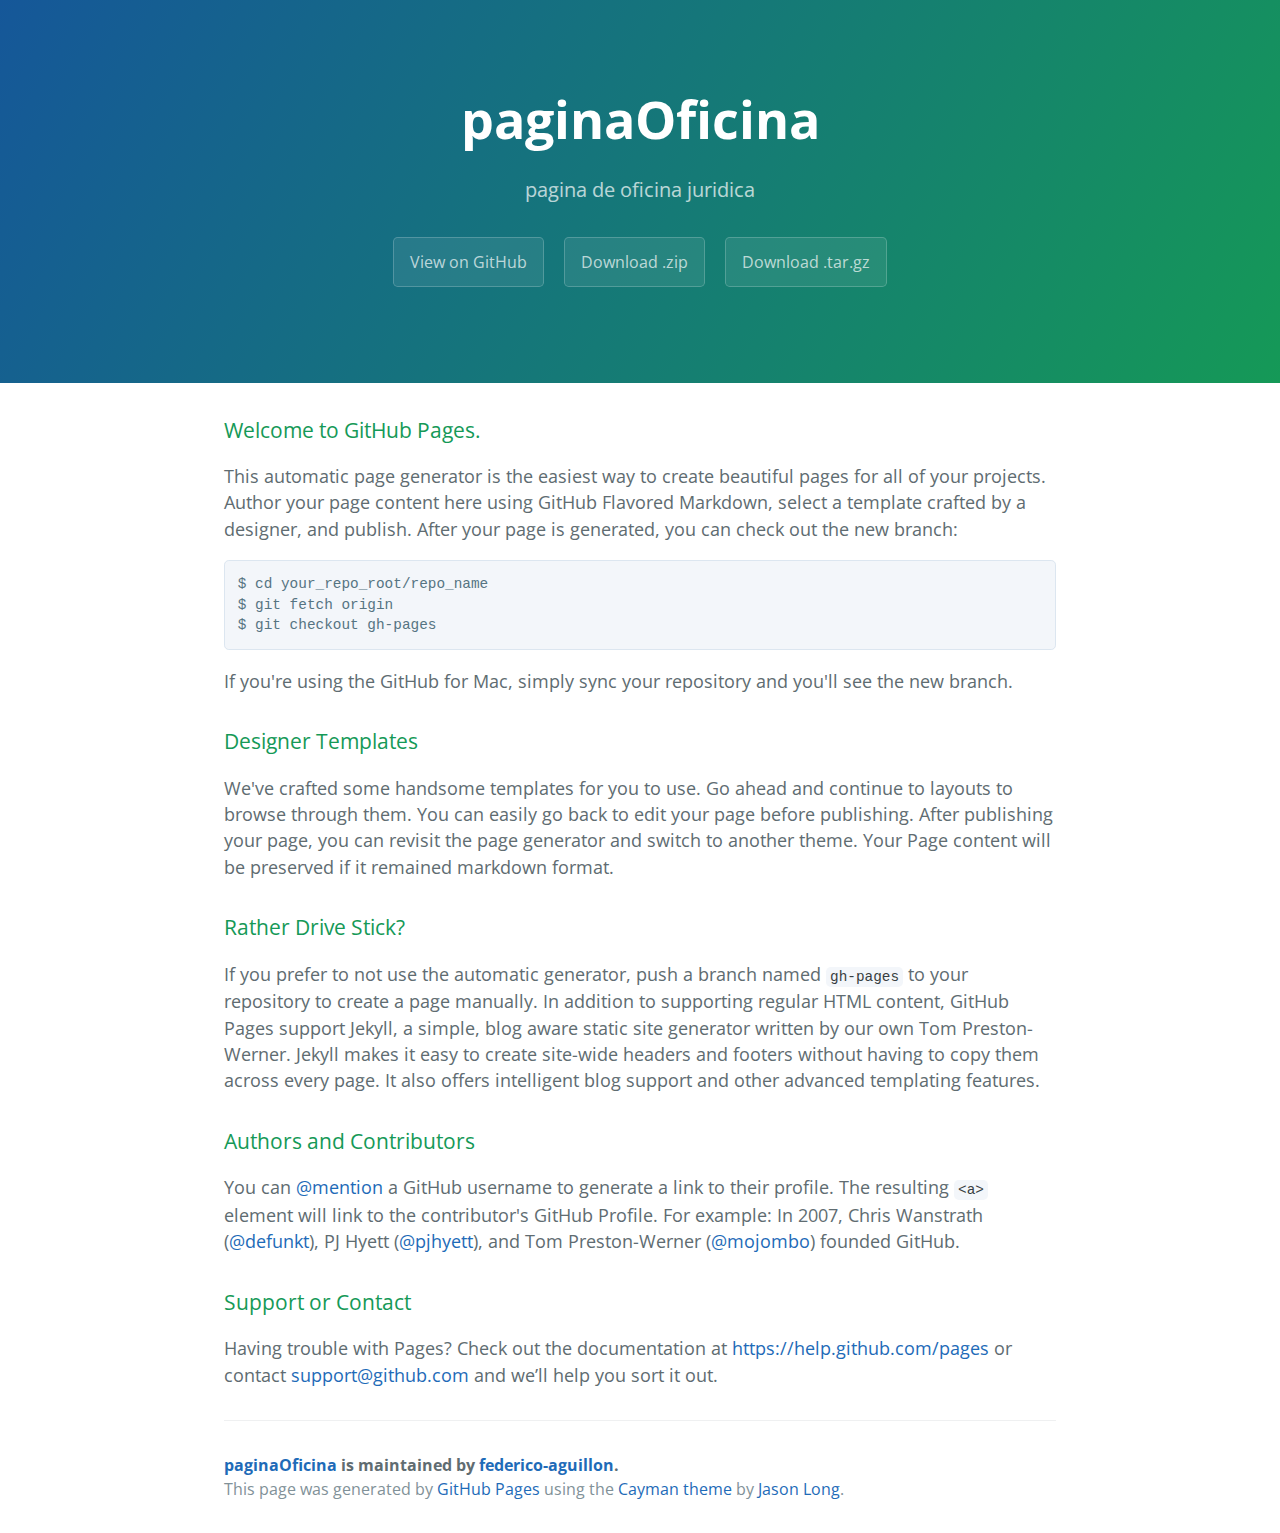
<file: index.html>
<!DOCTYPE html>
<html lang="en-us">
  <head>
    <meta charset="UTF-8">
    <title>paginaOficina by federico-aguillon</title>
    <meta name="viewport" content="width=device-width, initial-scale=1">
    <link rel="stylesheet" type="text/css" href="stylesheets/normalize.css" media="screen">
    <link href='http://fonts.googleapis.com/css?family=Open+Sans:400,700' rel='stylesheet' type='text/css'>
    <link rel="stylesheet" type="text/css" href="stylesheets/stylesheet.css" media="screen">
    <link rel="stylesheet" type="text/css" href="stylesheets/github-light.css" media="screen">
  </head>
  <body>
    <section class="page-header">
      <h1 class="project-name">paginaOficina</h1>
      <h2 class="project-tagline">pagina de oficina juridica</h2>
      <a href="https://github.com/federico-aguillon/paginaOficina" class="btn">View on GitHub</a>
      <a href="https://github.com/federico-aguillon/paginaOficina/zipball/master" class="btn">Download .zip</a>
      <a href="https://github.com/federico-aguillon/paginaOficina/tarball/master" class="btn">Download .tar.gz</a>
    </section>

    <section class="main-content">
      <h3>
<a id="welcome-to-github-pages" class="anchor" href="#welcome-to-github-pages" aria-hidden="true"><span class="octicon octicon-link"></span></a>Welcome to GitHub Pages.</h3>

<p>This automatic page generator is the easiest way to create beautiful pages for all of your projects. Author your page content here using GitHub Flavored Markdown, select a template crafted by a designer, and publish. After your page is generated, you can check out the new branch:</p>

<pre><code>$ cd your_repo_root/repo_name
$ git fetch origin
$ git checkout gh-pages
</code></pre>

<p>If you're using the GitHub for Mac, simply sync your repository and you'll see the new branch.</p>

<h3>
<a id="designer-templates" class="anchor" href="#designer-templates" aria-hidden="true"><span class="octicon octicon-link"></span></a>Designer Templates</h3>

<p>We've crafted some handsome templates for you to use. Go ahead and continue to layouts to browse through them. You can easily go back to edit your page before publishing. After publishing your page, you can revisit the page generator and switch to another theme. Your Page content will be preserved if it remained markdown format.</p>

<h3>
<a id="rather-drive-stick" class="anchor" href="#rather-drive-stick" aria-hidden="true"><span class="octicon octicon-link"></span></a>Rather Drive Stick?</h3>

<p>If you prefer to not use the automatic generator, push a branch named <code>gh-pages</code> to your repository to create a page manually. In addition to supporting regular HTML content, GitHub Pages support Jekyll, a simple, blog aware static site generator written by our own Tom Preston-Werner. Jekyll makes it easy to create site-wide headers and footers without having to copy them across every page. It also offers intelligent blog support and other advanced templating features.</p>

<h3>
<a id="authors-and-contributors" class="anchor" href="#authors-and-contributors" aria-hidden="true"><span class="octicon octicon-link"></span></a>Authors and Contributors</h3>

<p>You can <a href="https://github.com/blog/821" class="user-mention">@mention</a> a GitHub username to generate a link to their profile. The resulting <code>&lt;a&gt;</code> element will link to the contributor's GitHub Profile. For example: In 2007, Chris Wanstrath (<a href="https://github.com/defunkt" class="user-mention">@defunkt</a>), PJ Hyett (<a href="https://github.com/pjhyett" class="user-mention">@pjhyett</a>), and Tom Preston-Werner (<a href="https://github.com/mojombo" class="user-mention">@mojombo</a>) founded GitHub.</p>

<h3>
<a id="support-or-contact" class="anchor" href="#support-or-contact" aria-hidden="true"><span class="octicon octicon-link"></span></a>Support or Contact</h3>

<p>Having trouble with Pages? Check out the documentation at <a href="https://help.github.com/pages">https://help.github.com/pages</a> or contact <a href="mailto:support@github.com">support@github.com</a> and we’ll help you sort it out.</p>

      <footer class="site-footer">
        <span class="site-footer-owner"><a href="https://github.com/federico-aguillon/paginaOficina">paginaOficina</a> is maintained by <a href="https://github.com/federico-aguillon">federico-aguillon</a>.</span>

        <span class="site-footer-credits">This page was generated by <a href="https://pages.github.com">GitHub Pages</a> using the <a href="https://github.com/jasonlong/cayman-theme">Cayman theme</a> by <a href="https://twitter.com/jasonlong">Jason Long</a>.</span>
      </footer>

    </section>

  
  </body>
</html>
</file>
<file: stylesheets/stylesheet.css>
* {
  box-sizing: border-box; }

body {
  padding: 0;
  margin: 0;
  font-family: "Open Sans", "Helvetica Neue", Helvetica, Arial, sans-serif;
  font-size: 16px;
  line-height: 1.5;
  color: #606c71; }

a {
  color: #1e6bb8;
  text-decoration: none; }
  a:hover {
    text-decoration: underline; }

.btn {
  display: inline-block;
  margin-bottom: 1rem;
  color: rgba(255, 255, 255, 0.7);
  background-color: rgba(255, 255, 255, 0.08);
  border-color: rgba(255, 255, 255, 0.2);
  border-style: solid;
  border-width: 1px;
  border-radius: 0.3rem;
  transition: color 0.2s, background-color 0.2s, border-color 0.2s; }
  .btn + .btn {
    margin-left: 1rem; }

.btn:hover {
  color: rgba(255, 255, 255, 0.8);
  text-decoration: none;
  background-color: rgba(255, 255, 255, 0.2);
  border-color: rgba(255, 255, 255, 0.3); }

@media screen and (min-width: 64em) {
  .btn {
    padding: 0.75rem 1rem; } }

@media screen and (min-width: 42em) and (max-width: 64em) {
  .btn {
    padding: 0.6rem 0.9rem;
    font-size: 0.9rem; } }

@media screen and (max-width: 42em) {
  .btn {
    display: block;
    width: 100%;
    padding: 0.75rem;
    font-size: 0.9rem; }
    .btn + .btn {
      margin-top: 1rem;
      margin-left: 0; } }

.page-header {
  color: #fff;
  text-align: center;
  background-color: #159957;
  background-image: linear-gradient(120deg, #155799, #159957); }

@media screen and (min-width: 64em) {
  .page-header {
    padding: 5rem 6rem; } }

@media screen and (min-width: 42em) and (max-width: 64em) {
  .page-header {
    padding: 3rem 4rem; } }

@media screen and (max-width: 42em) {
  .page-header {
    padding: 2rem 1rem; } }

.project-name {
  margin-top: 0;
  margin-bottom: 0.1rem; }

@media screen and (min-width: 64em) {
  .project-name {
    font-size: 3.25rem; } }

@media screen and (min-width: 42em) and (max-width: 64em) {
  .project-name {
    font-size: 2.25rem; } }

@media screen and (max-width: 42em) {
  .project-name {
    font-size: 1.75rem; } }

.project-tagline {
  margin-bottom: 2rem;
  font-weight: normal;
  opacity: 0.7; }

@media screen and (min-width: 64em) {
  .project-tagline {
    font-size: 1.25rem; } }

@media screen and (min-width: 42em) and (max-width: 64em) {
  .project-tagline {
    font-size: 1.15rem; } }

@media screen and (max-width: 42em) {
  .project-tagline {
    font-size: 1rem; } }

.main-content :first-child {
  margin-top: 0; }
.main-content img {
  max-width: 100%; }
.main-content h1, .main-content h2, .main-content h3, .main-content h4, .main-content h5, .main-content h6 {
  margin-top: 2rem;
  margin-bottom: 1rem;
  font-weight: normal;
  color: #159957; }
.main-content p {
  margin-bottom: 1em; }
.main-content code {
  padding: 2px 4px;
  font-family: Consolas, "Liberation Mono", Menlo, Courier, monospace;
  font-size: 0.9rem;
  color: #383e41;
  background-color: #f3f6fa;
  border-radius: 0.3rem; }
.main-content pre {
  padding: 0.8rem;
  margin-top: 0;
  margin-bottom: 1rem;
  font: 1rem Consolas, "Liberation Mono", Menlo, Courier, monospace;
  color: #567482;
  word-wrap: normal;
  background-color: #f3f6fa;
  border: solid 1px #dce6f0;
  border-radius: 0.3rem; }
  .main-content pre > code {
    padding: 0;
    margin: 0;
    font-size: 0.9rem;
    color: #567482;
    word-break: normal;
    white-space: pre;
    background: transparent;
    border: 0; }
.main-content .highlight {
  margin-bottom: 1rem; }
  .main-content .highlight pre {
    margin-bottom: 0;
    word-break: normal; }
.main-content .highlight pre, .main-content pre {
  padding: 0.8rem;
  overflow: auto;
  font-size: 0.9rem;
  line-height: 1.45;
  border-radius: 0.3rem; }
.main-content pre code, .main-content pre tt {
  display: inline;
  max-width: initial;
  padding: 0;
  margin: 0;
  overflow: initial;
  line-height: inherit;
  word-wrap: normal;
  background-color: transparent;
  border: 0; }
  .main-content pre code:before, .main-content pre code:after, .main-content pre tt:before, .main-content pre tt:after {
    content: normal; }
.main-content ul, .main-content ol {
  margin-top: 0; }
.main-content blockquote {
  padding: 0 1rem;
  margin-left: 0;
  color: #819198;
  border-left: 0.3rem solid #dce6f0; }
  .main-content blockquote > :first-child {
    margin-top: 0; }
  .main-content blockquote > :last-child {
    margin-bottom: 0; }
.main-content table {
  display: block;
  width: 100%;
  overflow: auto;
  word-break: normal;
  word-break: keep-all; }
  .main-content table th {
    font-weight: bold; }
  .main-content table th, .main-content table td {
    padding: 0.5rem 1rem;
    border: 1px solid #e9ebec; }
.main-content dl {
  padding: 0; }
  .main-content dl dt {
    padding: 0;
    margin-top: 1rem;
    font-size: 1rem;
    font-weight: bold; }
  .main-content dl dd {
    padding: 0;
    margin-bottom: 1rem; }
.main-content hr {
  height: 2px;
  padding: 0;
  margin: 1rem 0;
  background-color: #eff0f1;
  border: 0; }

@media screen and (min-width: 64em) {
  .main-content {
    max-width: 64rem;
    padding: 2rem 6rem;
    margin: 0 auto;
    font-size: 1.1rem; } }

@media screen and (min-width: 42em) and (max-width: 64em) {
  .main-content {
    padding: 2rem 4rem;
    font-size: 1.1rem; } }

@media screen and (max-width: 42em) {
  .main-content {
    padding: 2rem 1rem;
    font-size: 1rem; } }

.site-footer {
  padding-top: 2rem;
  margin-top: 2rem;
  border-top: solid 1px #eff0f1; }

.site-footer-owner {
  display: block;
  font-weight: bold; }

.site-footer-credits {
  color: #819198; }

@media screen and (min-width: 64em) {
  .site-footer {
    font-size: 1rem; } }

@media screen and (min-width: 42em) and (max-width: 64em) {
  .site-footer {
    font-size: 1rem; } }

@media screen and (max-width: 42em) {
  .site-footer {
    font-size: 0.9rem; } }
</file>
<file: stylesheets/github-light.css>
/*
   Copyright 2014 GitHub Inc.

   Licensed under the Apache License, Version 2.0 (the "License");
   you may not use this file except in compliance with the License.
   You may obtain a copy of the License at

       http://www.apache.org/licenses/LICENSE-2.0

   Unless required by applicable law or agreed to in writing, software
   distributed under the License is distributed on an "AS IS" BASIS,
   WITHOUT WARRANTIES OR CONDITIONS OF ANY KIND, either express or implied.
   See the License for the specific language governing permissions and
   limitations under the License.

*/

.pl-c /* comment */ {
  color: #969896;
}

.pl-c1      /* constant, markup.raw, meta.diff.header, meta.module-reference, meta.property-name, support, support.constant, support.variable, variable.other.constant */,
.pl-s .pl-v /* string variable */ {
  color: #0086b3;
}

.pl-e  /* entity */,
.pl-en /* entity.name */ {
  color: #795da3;
}

.pl-s .pl-s1 /* string source */,
.pl-smi      /* storage.modifier.import, storage.modifier.package, storage.type.java, variable.other, variable.parameter.function */ {
  color: #333;
}

.pl-ent /* entity.name.tag */ {
  color: #63a35c;
}

.pl-k /* keyword, storage, storage.type */ {
  color: #a71d5d;
}

.pl-pds              /* punctuation.definition.string, string.regexp.character-class */,
.pl-s                /* string */,
.pl-s .pl-pse .pl-s1 /* string punctuation.section.embedded source */,
.pl-sr               /* string.regexp */,
.pl-sr .pl-cce       /* string.regexp constant.character.escape */,
.pl-sr .pl-sra       /* string.regexp string.regexp.arbitrary-repitition */,
.pl-sr .pl-sre       /* string.regexp source.ruby.embedded */ {
  color: #183691;
}

.pl-v /* variable */ {
  color: #ed6a43;
}

.pl-id /* invalid.deprecated */ {
  color: #b52a1d;
}

.pl-ii /* invalid.illegal */ {
  background-color: #b52a1d;
  color: #f8f8f8;
}

.pl-sr .pl-cce /* string.regexp constant.character.escape */ {
  color: #63a35c;
  font-weight: bold;
}

.pl-ml /* markup.list */ {
  color: #693a17;
}

.pl-mh        /* markup.heading */,
.pl-mh .pl-en /* markup.heading entity.name */,
.pl-ms        /* meta.separator */ {
  color: #1d3e81;
  font-weight: bold;
}

.pl-mq /* markup.quote */ {
  color: #008080;
}

.pl-mi /* markup.italic */ {
  color: #333;
  font-style: italic;
}

.pl-mb /* markup.bold */ {
  color: #333;
  font-weight: bold;
}

.pl-md /* markup.deleted, meta.diff.header.from-file */ {
  background-color: #ffecec;
  color: #bd2c00;
}

.pl-mi1 /* markup.inserted, meta.diff.header.to-file */ {
  background-color: #eaffea;
  color: #55a532;
}

.pl-mdr /* meta.diff.range */ {
  color: #795da3;
  font-weight: bold;
}

.pl-mo /* meta.output */ {
  color: #1d3e81;
}
</file>
